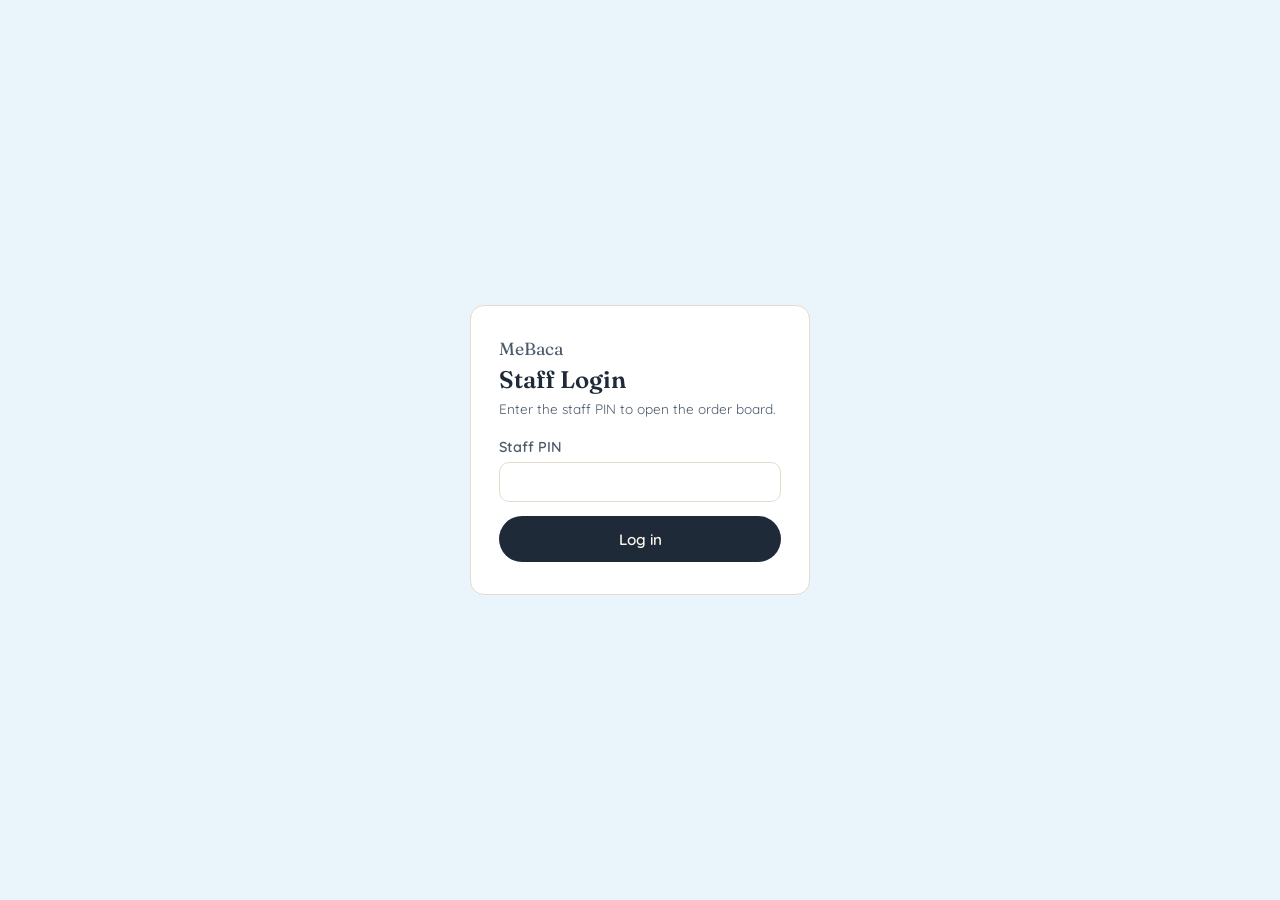
<file: staff.html>
<!DOCTYPE html>
<html lang="en">
<head>
<meta charset="UTF-8" />
<meta name="viewport" content="width=device-width, initial-scale=1.0" />
<title>MeBaca — Staff Order Board</title>
<link rel="stylesheet" href="style.css" />
<link rel="preconnect" href="https://fonts.googleapis.com" />
<link href="https://fonts.googleapis.com/css2?family=Fraunces:opsz,wght@9..144,500;9..144,600&family=Quicksand:wght@500;600;700&display=swap" rel="stylesheet" />
</head>
<body class="staff-body">

  <!-- ===== LOGIN SCREEN ===== -->
  <!-- Nothing else on this page renders until the correct PIN is entered. -->
  <section class="staff-login-screen" id="staff-login-screen">
    <div class="staff-login-card">
      <p class="staff-login-brand" id="staff-login-brand">MeBaca</p>
      <h1>Staff Login</h1>
      <p class="muted">Enter the staff PIN to open the order board.</p>

      <form id="staff-login-form" class="checkout-form">
        <label>
          Staff PIN
          <input type="password" id="staff-pin-input" inputmode="numeric" autocomplete="off" maxlength="4" required />
        </label>
        <p class="staff-login-error hidden" id="staff-login-error">Incorrect PIN. Please try again.</p>
        <button type="submit" class="primary-btn full-width">Log in</button>
      </form>
    </div>
  </section>

  <!-- ===== STAFF BOARD (hidden until logged in) ===== -->
  <div id="staff-board-screen" class="hidden">

    <header class="site-header">
      <div class="header-inner">
        <div class="brand">
          <span class="brand-mark" aria-hidden="true">
            <svg viewBox="0 0 40 40" width="34" height="34">
              <path d="M6 8c5-3 11-3 14 0v24c-3-3-9-3-14 0V8Z" fill="var(--sky)"/>
              <path d="M34 8c-5-3-11-3-14 0v24c3-3 9-3 14 0V8Z" fill="var(--ink)"/>
            </svg>
          </span>
          <div>
            <p class="brand-name" id="staff-business-name">MeBaca</p>
            <p class="brand-tagline">Staff Order Board</p>
          </div>
        </div>

        <div class="header-actions">
          <button class="ghost-btn" id="staff-refresh-btn" type="button">Refresh</button>
          <button class="ghost-btn" id="staff-logout-btn" type="button">Log out</button>
        </div>
      </div>
    </header>

    <main class="staff-main">
      <p class="staff-empty-note hidden" id="staff-empty-note">No orders yet. New orders placed by customers will appear here automatically.</p>

      <div class="kanban-board" id="kanban-board">
        <!-- one column per status, injected by staff.js -->
      </div>
    </main>
  </div>

  <script src="content.js"></script>
  <script src="orders.js"></script>
  <script src="staff.js"></script>
</body>
</html>
</file>
<file: style.css>
/* =========================================================
   STYLE.CSS
   Design tokens are set as CSS variables at the top —
   change those to re-theme the whole app.
   ========================================================= */

:root {
  /* Colors */
  --paper: #fbf7ef;      /* page background, like old paper */
  --ink: #1f2a38;         /* headings, body text */
  --ink-soft: #4b5a6b;    /* secondary text */
  --sky: #6fb7e0;         /* primary accent */
  --sky-pale: #eaf4fb;    /* card / section backgrounds */
  --brass: #c9a24b;       /* heritage accent — badges, dividers */
  --line: #e3ddce;        /* hairline borders on paper */
  --white: #ffffff;

  /* Type */
  --font-display: "Fraunces", Georgia, serif;
  --font-body: "Quicksand", system-ui, sans-serif;

  /* Layout */
  --radius: 14px;
  --max-width: 1080px;
}

* { box-sizing: border-box; }

body {
  margin: 0;
  font-family: var(--font-body);
  color: var(--ink);
  background: var(--paper);
  -webkit-font-smoothing: antialiased;
}

h1, h2, h3 {
  font-family: var(--font-display);
  font-weight: 600;
  margin: 0;
}

p { margin: 0; }

a { color: inherit; }

.hidden { display: none !important; }

/* ---------- Buttons ---------- */
.primary-btn {
  display: inline-flex;
  align-items: center;
  justify-content: center;
  background: var(--ink);
  color: var(--paper);
  border: none;
  border-radius: 999px;
  padding: 0.85rem 1.6rem;
  font-family: var(--font-body);
  font-weight: 600;
  font-size: 0.95rem;
  text-decoration: none;
  cursor: pointer;
  transition: transform 0.15s ease, background 0.15s ease;
}
.primary-btn:hover { background: var(--sky); }
.primary-btn:disabled {
  background: #cfd6dd;
  cursor: not-allowed;
}
.full-width { width: 100%; }

.ghost-btn {
  background: none;
  border: 1.5px solid var(--line);
  border-radius: 999px;
  padding: 0.6rem 1.1rem;
  font-family: var(--font-body);
  font-weight: 600;
  font-size: 0.88rem;
  color: var(--ink);
  cursor: pointer;
}
.ghost-btn:hover { border-color: var(--sky); }

.icon-btn {
  background: none;
  border: none;
  font-size: 1.6rem;
  line-height: 1;
  cursor: pointer;
  color: var(--ink-soft);
  padding: 0.2rem 0.4rem;
}

.cart-btn {
  display: flex;
  align-items: center;
  gap: 0.5rem;
  background: var(--sky-pale);
  border: 1.5px solid var(--sky);
  border-radius: 999px;
  padding: 0.55rem 1rem;
  font-family: var(--font-body);
  font-weight: 600;
  cursor: pointer;
  color: var(--ink);
  position: relative;
}
.cart-count {
  background: var(--brass);
  color: var(--white);
  border-radius: 999px;
  min-width: 1.35rem;
  height: 1.35rem;
  display: inline-flex;
  align-items: center;
  justify-content: center;
  font-size: 0.75rem;
  padding: 0 0.3rem;
}

/* ---------- Header ---------- */
.site-header {
  border-bottom: 1px solid var(--line);
  background: var(--paper);
  position: sticky;
  top: 0;
  z-index: 20;
}
.header-inner {
  max-width: var(--max-width);
  margin: 0 auto;
  padding: 0.9rem 1.25rem;
  display: flex;
  align-items: center;
  justify-content: space-between;
  gap: 1rem;
}
.brand { display: flex; align-items: center; gap: 0.7rem; }
.brand-name {
  font-family: var(--font-display);
  font-size: 1.3rem;
  font-weight: 600;
}
.brand-tagline {
  font-size: 0.8rem;
  color: var(--ink-soft);
  margin-top: 0.1rem;
}
.header-actions { display: flex; align-items: center; gap: 0.6rem; }

/* ---------- Hero ---------- */
.hero {
  background: var(--sky-pale);
  border-bottom: 1px solid var(--line);
}
.hero-inner {
  max-width: 640px;
  margin: 0 auto;
  padding: 3.2rem 1.25rem 3.6rem;
  text-align: left;
}
.hero h1 {
  font-size: clamp(1.9rem, 4vw, 2.6rem);
  line-height: 1.15;
  margin-bottom: 0.9rem;
}
.hero p {
  color: var(--ink-soft);
  font-size: 1.02rem;
  line-height: 1.55;
  margin-bottom: 1.6rem;
}

/* ---------- Category nav ---------- */
.category-nav {
  background: var(--paper);
  border-bottom: 1px solid var(--line);
  position: sticky;
  top: 66px;
  z-index: 15;
}
.category-nav-inner {
  max-width: var(--max-width);
  margin: 0 auto;
  padding: 0.8rem 1.25rem;
  display: flex;
  gap: 0.6rem;
  overflow-x: auto;
  scrollbar-width: none;
}
.category-nav-inner::-webkit-scrollbar { display: none; }

.category-chip {
  flex: 0 0 auto;
  background: none;
  border: 1.5px solid var(--line);
  border-radius: 999px;
  padding: 0.5rem 1rem;
  font-family: var(--font-body);
  font-weight: 600;
  font-size: 0.88rem;
  color: var(--ink-soft);
  cursor: pointer;
  white-space: nowrap;
}
.category-chip.active {
  background: var(--ink);
  border-color: var(--ink);
  color: var(--paper);
}

/* ---------- Product grid ---------- */
.product-section {
  max-width: var(--max-width);
  margin: 0 auto;
  padding: 2rem 1.25rem 3rem;
}
.product-grid {
  display: grid;
  grid-template-columns: repeat(auto-fill, minmax(190px, 1fr));
  gap: 1.4rem;
}

.product-card {
  background: var(--white);
  border: 1px solid var(--line);
  border-radius: var(--radius);
  overflow: hidden;
  display: flex;
  flex-direction: column;
  position: relative;
}
.product-card img {
  width: 100%;
  aspect-ratio: 4 / 5;
  object-fit: cover;
  border-bottom: 1px solid var(--line);
}
.product-card-body {
  padding: 0.9rem 1rem 1rem;
  display: flex;
  flex-direction: column;
  gap: 0.35rem;
  flex-grow: 1;
}
.product-name {
  font-family: var(--font-display);
  font-size: 1.02rem;
  line-height: 1.3;
}
.product-desc {
  font-size: 0.82rem;
  color: var(--ink-soft);
  line-height: 1.4;
  flex-grow: 1;
}
.product-price {
  font-weight: 700;
  color: var(--ink);
  margin-top: 0.2rem;
}

.add-btn {
  margin-top: 0.6rem;
  background: var(--ink);
  color: var(--paper);
  border: none;
  border-radius: 999px;
  padding: 0.55rem 0;
  font-family: var(--font-body);
  font-weight: 600;
  font-size: 0.88rem;
  cursor: pointer;
}
.add-btn:hover { background: var(--sky); }

.qty-stepper {
  margin-top: 0.6rem;
  display: flex;
  align-items: center;
  justify-content: space-between;
  background: var(--sky-pale);
  border-radius: 999px;
  padding: 0.25rem 0.4rem;
}
.qty-stepper button {
  width: 1.7rem;
  height: 1.7rem;
  border-radius: 50%;
  border: none;
  background: var(--white);
  font-size: 1.05rem;
  font-weight: 700;
  cursor: pointer;
  color: var(--ink);
}
.qty-stepper span { font-weight: 700; }

/* ---------- Footer ---------- */
.site-footer {
  background: var(--ink);
  color: var(--paper);
}
.footer-inner {
  max-width: var(--max-width);
  margin: 0 auto;
  padding: 2.2rem 1.25rem;
  font-size: 0.88rem;
  line-height: 1.8;
  color: #c9d3dd;
}
.footer-brand {
  font-family: var(--font-display);
  font-size: 1.15rem;
  color: var(--paper);
  margin-bottom: 0.3rem;
}

/* ---------- Overlay ---------- */
.overlay {
  position: fixed;
  inset: 0;
  background: rgba(31, 42, 56, 0.4);
  opacity: 0;
  pointer-events: none;
  transition: opacity 0.2s ease;
  z-index: 25;
}
.overlay.visible { opacity: 1; pointer-events: auto; }

/* ---------- Cart drawer ---------- */
.cart-drawer {
  position: fixed;
  top: 0;
  right: 0;
  height: 100%;
  width: min(400px, 100%);
  background: var(--paper);
  box-shadow: -8px 0 24px rgba(31, 42, 56, 0.12);
  transform: translateX(100%);
  transition: transform 0.25s ease;
  z-index: 30;
  display: flex;
  flex-direction: column;
}
.cart-drawer.open { transform: translateX(0); }

.drawer-header {
  display: flex;
  align-items: center;
  justify-content: space-between;
  padding: 1.1rem 1.25rem;
  border-bottom: 1px solid var(--line);
}
.drawer-body {
  flex-grow: 1;
  overflow-y: auto;
  padding: 1rem 1.25rem;
  display: flex;
  flex-direction: column;
  gap: 0.9rem;
}
.empty-note {
  color: var(--ink-soft);
  font-size: 0.92rem;
  padding: 1.5rem 0;
  text-align: center;
}

.cart-line {
  display: flex;
  gap: 0.8rem;
  align-items: center;
  border-bottom: 1px solid var(--line);
  padding-bottom: 0.9rem;
}
.cart-line img {
  width: 52px;
  height: 65px;
  object-fit: cover;
  border-radius: 8px;
  flex-shrink: 0;
}
.cart-line-info { flex-grow: 1; min-width: 0; }
.cart-line-name {
  font-family: var(--font-display);
  font-size: 0.95rem;
}
.cart-line-price {
  font-size: 0.82rem;
  color: var(--ink-soft);
  margin-top: 0.15rem;
}
.cart-line-controls {
  display: flex;
  align-items: center;
  gap: 0.5rem;
  margin-top: 0.4rem;
}
.cart-line-controls button {
  width: 1.6rem;
  height: 1.6rem;
  border-radius: 50%;
  border: 1px solid var(--line);
  background: var(--white);
  cursor: pointer;
  font-weight: 700;
}
.remove-link {
  background: none;
  border: none;
  color: var(--ink-soft);
  text-decoration: underline;
  font-size: 0.78rem;
  cursor: pointer;
  padding: 0;
}

.drawer-footer {
  border-top: 1px solid var(--line);
  padding: 1.1rem 1.25rem 1.4rem;
}
.subtotal-row {
  display: flex;
  justify-content: space-between;
  font-weight: 700;
  margin-bottom: 0.9rem;
  font-size: 1.05rem;
}

/* ---------- Modal (checkout / confirmation / status) ---------- */
.modal {
  position: fixed;
  inset: 0;
  display: flex;
  align-items: flex-end;
  justify-content: center;
  opacity: 0;
  pointer-events: none;
  transition: opacity 0.2s ease;
  z-index: 40;
}
.modal.open { opacity: 1; pointer-events: auto; }
.modal-card {
  background: var(--paper);
  width: 100%;
  max-width: 460px;
  max-height: 88vh;
  overflow-y: auto;
  border-radius: 18px 18px 0 0;
  padding-bottom: 1rem;
}
@media (min-width: 600px) {
  .modal { align-items: center; }
  .modal-card { border-radius: 18px; }
}

.checkout-form {
  display: flex;
  flex-direction: column;
  gap: 0.9rem;
  padding: 0.4rem 1.25rem 1.25rem;
  font-size: 0.9rem;
}
.checkout-form label {
  display: flex;
  flex-direction: column;
  gap: 0.35rem;
  font-weight: 600;
  color: var(--ink-soft);
}
.checkout-form input,
.checkout-form textarea {
  font-family: var(--font-body);
  font-size: 0.95rem;
  padding: 0.6rem 0.7rem;
  border: 1.5px solid var(--line);
  border-radius: 10px;
  color: var(--ink);
  background: var(--white);
}
.checkout-form input:focus,
.checkout-form textarea:focus {
  outline: 2px solid var(--sky);
  outline-offset: 1px;
}

.fulfilment-choice {
  border: 1.5px solid var(--line);
  border-radius: 10px;
  padding: 0.7rem 0.9rem;
}
.fulfilment-choice legend {
  font-weight: 700;
  color: var(--ink);
  padding: 0 0.3rem;
}
.radio-row {
  flex-direction: row !important;
  align-items: center;
  gap: 0.5rem !important;
  font-weight: 500;
  color: var(--ink);
  padding: 0.3rem 0;
}

.order-summary {
  background: var(--sky-pale);
  border-radius: 10px;
  padding: 0.8rem 0.9rem;
  font-size: 0.85rem;
  color: var(--ink);
  display: flex;
  flex-direction: column;
  gap: 0.3rem;
}
.order-summary .summary-total {
  font-weight: 700;
  border-top: 1px solid var(--line);
  padding-top: 0.4rem;
  margin-top: 0.2rem;
  display: flex;
  justify-content: space-between;
}

/* ---------- Confirmation ---------- */
.confirmation-card {
  text-align: center;
  padding: 2.4rem 1.5rem 2rem;
}
.confirmation-mark {
  width: 3rem;
  height: 3rem;
  border-radius: 50%;
  background: var(--sky);
  color: var(--white);
  display: flex;
  align-items: center;
  justify-content: center;
  font-size: 1.4rem;
  margin: 0 auto 1rem;
}
.order-number {
  font-family: var(--font-display);
  font-size: 1.6rem;
  color: var(--ink);
  letter-spacing: 0.02em;
  margin: 0.6rem 0 0.3rem;
}
.muted { color: var(--ink-soft); font-size: 0.85rem; margin-bottom: 1.4rem; }
.confirmation-card .primary-btn { margin-top: 0.5rem; }

/* ---------- Status result ---------- */
.status-result {
  margin: 0 1.25rem 1.25rem;
  background: var(--sky-pale);
  border-radius: 12px;
  padding: 1rem 1.1rem;
  font-size: 0.9rem;
}
.status-result .status-not-found {
  color: #b3453b;
  font-weight: 600;
}
.status-steps {
  list-style: none;
  padding: 0;
  margin: 0.8rem 0 0;
  display: flex;
  flex-direction: column;
  gap: 0.5rem;
}
.status-steps li {
  display: flex;
  align-items: center;
  gap: 0.6rem;
  color: var(--ink-soft);
}
.status-steps li.done { color: var(--ink); font-weight: 600; }
.status-steps li .dot {
  width: 0.6rem;
  height: 0.6rem;
  border-radius: 50%;
  background: var(--line);
  flex-shrink: 0;
}
.status-steps li.done .dot { background: var(--sky); }

/* ---------- Responsive tweaks ---------- */
@media (max-width: 420px) {
  .cart-btn span:not(.cart-count) { display: none; }
  .brand-tagline { display: none; }
}

/* =========================================================
   STAFF PAGE (staff.html)
   Reuses the tokens and component styles above — this block
   only adds what's specific to the login screen and board.
   ========================================================= */

.staff-body { background: var(--paper); }

/* ---------- Staff login ---------- */
.staff-login-screen {
  min-height: 100vh;
  display: flex;
  align-items: center;
  justify-content: center;
  padding: 1.5rem;
  background: var(--sky-pale);
}
.staff-login-card {
  background: var(--white);
  border: 1px solid var(--line);
  border-radius: var(--radius);
  padding: 2rem 1.75rem;
  width: 100%;
  max-width: 340px;
  text-align: left;
}
.staff-login-brand {
  font-family: var(--font-display);
  font-size: 1.1rem;
  color: var(--ink-soft);
  margin-bottom: 0.4rem;
}
.staff-login-card h1 {
  font-size: 1.5rem;
  margin-bottom: 0.4rem;
}
.staff-login-card .muted { margin-bottom: 1.3rem; }
.staff-login-card .checkout-form { padding: 0; }
.staff-login-error {
  color: #b3453b;
  font-weight: 600;
  font-size: 0.85rem;
  margin: -0.3rem 0 0.2rem;
}

/* ---------- Staff board layout ---------- */
.staff-main {
  max-width: 1240px;
  margin: 0 auto;
  padding: 1.5rem 1.25rem 3rem;
}
.staff-empty-note {
  text-align: center;
  color: var(--ink-soft);
  padding: 3rem 1rem;
}

/* ---------- Kanban board ---------- */
.kanban-board {
  display: grid;
  grid-template-columns: repeat(4, minmax(260px, 1fr));
  gap: 1.1rem;
  align-items: start;
  overflow-x: auto;
}
@media (max-width: 900px) {
  .kanban-board {
    grid-template-columns: 1fr;
  }
}

.kanban-column {
  background: var(--sky-pale);
  border-radius: var(--radius);
  padding: 0.9rem;
  min-height: 120px;
}
.kanban-column-header {
  display: flex;
  align-items: center;
  justify-content: space-between;
  padding: 0.2rem 0.3rem 0.8rem;
}
.kanban-column-header h2 {
  font-size: 1rem;
  font-family: var(--font-display);
}
.kanban-count {
  background: var(--ink);
  color: var(--paper);
  border-radius: 999px;
  min-width: 1.5rem;
  height: 1.5rem;
  display: inline-flex;
  align-items: center;
  justify-content: center;
  font-size: 0.8rem;
  font-weight: 700;
  padding: 0 0.4rem;
}
.kanban-column-body {
  display: flex;
  flex-direction: column;
  gap: 0.8rem;
}
.kanban-empty {
  color: var(--ink-soft);
  font-size: 0.85rem;
  text-align: center;
  padding: 1rem 0;
}

/* ---------- Order card ---------- */
.order-card {
  background: var(--white);
  border: 1px solid var(--line);
  border-radius: 12px;
  padding: 0.9rem 1rem 1rem;
  display: flex;
  flex-direction: column;
  gap: 0.35rem;
}
.order-card-top {
  display: flex;
  align-items: baseline;
  justify-content: space-between;
  margin-bottom: 0.15rem;
}
.order-card-number {
  font-family: var(--font-display);
  font-weight: 600;
  font-size: 1rem;
}
.order-card-time {
  font-size: 0.75rem;
  color: var(--ink-soft);
}
.order-card-customer {
  font-weight: 700;
  font-size: 0.92rem;
}
.order-card-contact {
  font-size: 0.82rem;
  color: var(--ink-soft);
  margin-bottom: 0.3rem;
}
.order-card-items {
  list-style: none;
  margin: 0;
  padding: 0;
  font-size: 0.85rem;
  display: flex;
  flex-direction: column;
  gap: 0.15rem;
  border-top: 1px solid var(--line);
  border-bottom: 1px solid var(--line);
  padding: 0.5rem 0;
}
.order-card-meta {
  display: flex;
  justify-content: space-between;
  font-size: 0.85rem;
  font-weight: 700;
  margin-top: 0.3rem;
}
.order-card-fulfilment {
  font-size: 0.78rem;
  color: var(--ink-soft);
}
.order-card-action {
  margin-top: 0.5rem;
  padding: 0.6rem 0;
  font-size: 0.85rem;
}
.order-card-done {
  margin-top: 0.5rem;
  text-align: center;
  font-size: 0.82rem;
  font-weight: 700;
  color: var(--sky);
}
</file>
